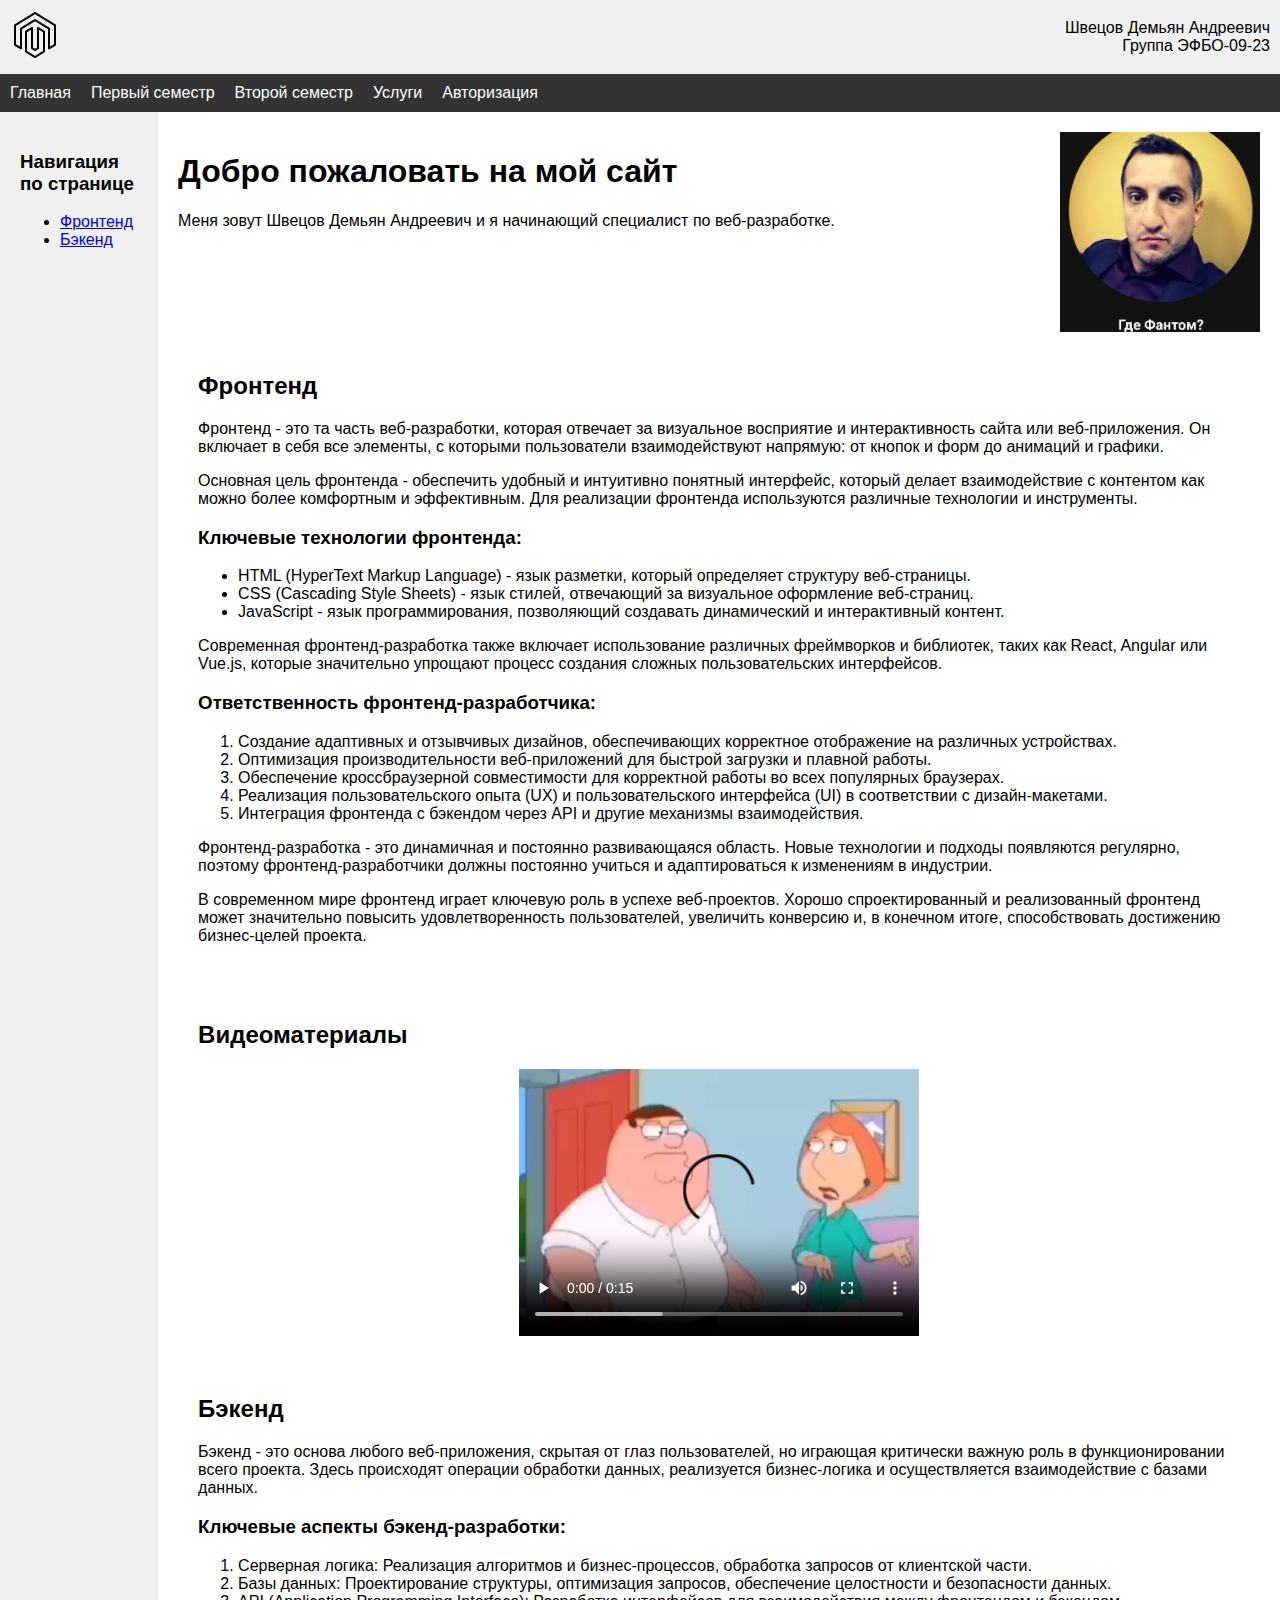
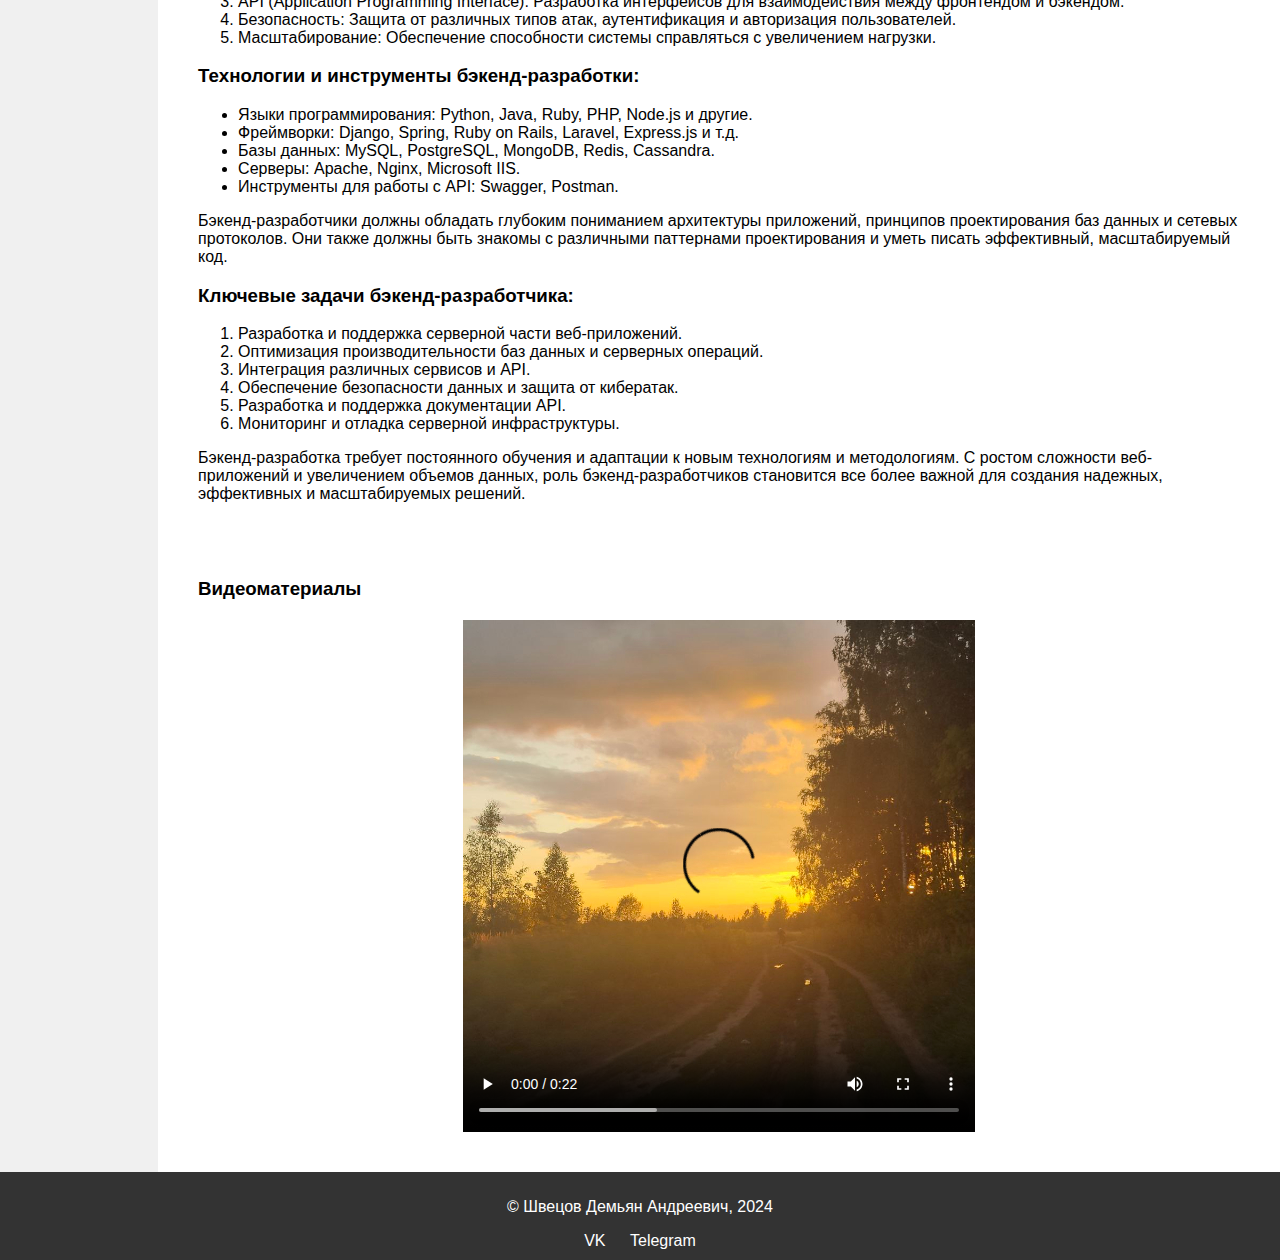
<file: фронт — копия/index.html>
<!DOCTYPE html>
<html lang="ru">
<head>
    <meta charset="UTF-8">
    <meta name="viewport" content="width=device-width, initial-scale=1.0">
    <title>Персональный сайт - Швецов Демьян Андреевич</title>
    <link rel="stylesheet" href="styles.css">
</head>
<body>
    <header>
        <div class="logo">
            <img src="logo.png" alt="Логотип">
        </div>
        <div class="student-info">
            <div class="student-name">Швецов Демьян Андреевич</div>
            <div class="group-name">Группа ЭФБО-09-23</div>
        </div>
    </header>

    <nav>
        <ul>
            <li><a href="#home">Главная</a></li>
            <li><a href="semester1.html">Первый семестр</a></li>
            <li><a href="#semester2">Второй семестр</a></li>
            <li><a href="services.html">Услуги</a></li>
            <li><a href="#auth">Авторизация</a></li>
        </ul>
    </nav>

    <main role="main">
        <aside>
            <h3>Навигация по странице</h3>
            <ul>
                <li><a href="#frontend">Фронтенд</a></li>
                <li><a href="#backend">Бэкенд</a></li>
            </ul>
        </aside>

        <section id="home">
            <div class="intro">
                <div class="intro-text">
                    <h1>Добро пожаловать на мой сайт</h1>
                    <p>Меня зовут Швецов Демьян Андреевич и я начинающий специалист по веб-разработке.</p>
                </div>
                <img src="avatar.png" alt="Аватар" class="avatar">
            </div>

        <section id="frontend">
            <h2>Фронтенд</h2>
            <p>Фронтенд - это та часть веб-разработки, которая отвечает за визуальное восприятие и интерактивность сайта или веб-приложения. Он включает в себя все элементы, с которыми пользователи взаимодействуют напрямую: от кнопок и форм до анимаций и графики.</p>
            <p>Основная цель фронтенда - обеспечить удобный и интуитивно понятный интерфейс, который делает взаимодействие с контентом как можно более комфортным и эффективным. Для реализации фронтенда используются различные технологии и инструменты.</p>
            <h3>Ключевые технологии фронтенда:</h3>
            <ul>
                <li>HTML (HyperText Markup Language) - язык разметки, который определяет структуру веб-страницы.</li>
                <li>CSS (Cascading Style Sheets) - язык стилей, отвечающий за визуальное оформление веб-страниц.</li>
                <li>JavaScript - язык программирования, позволяющий создавать динамический и интерактивный контент.</li>
            </ul>
            <p>Современная фронтенд-разработка также включает использование различных фреймворков и библиотек, таких как React, Angular или Vue.js, которые значительно упрощают процесс создания сложных пользовательских интерфейсов.</p>
            <h3>Ответственность фронтенд-разработчика:</h3>
            <ol>
                <li>Создание адаптивных и отзывчивых дизайнов, обеспечивающих корректное отображение на различных устройствах.</li>
                <li>Оптимизация производительности веб-приложений для быстрой загрузки и плавной работы.</li>
                <li>Обеспечение кроссбраузерной совместимости для корректной работы во всех популярных браузерах.</li>
                <li>Реализация пользовательского опыта (UX) и пользовательского интерфейса (UI) в соответствии с дизайн-макетами.</li>
                <li>Интеграция фронтенда с бэкендом через API и другие механизмы взаимодействия.</li>
            </ol>
            <p>Фронтенд-разработка - это динамичная и постоянно развивающаяся область. Новые технологии и подходы появляются регулярно, поэтому фронтенд-разработчики должны постоянно учиться и адаптироваться к изменениям в индустрии.</p>
            <p>В современном мире фронтенд играет ключевую роль в успехе веб-проектов. Хорошо спроектированный и реализованный фронтенд может значительно повысить удовлетворенность пользователей, увеличить конверсию и, в конечном итоге, способствовать достижению бизнес-целей проекта.</p>
        </section>

		<section id="videos_frontend">
            <h2>Видеоматериалы</h2>
            <div class="video-container">
                <video width="400" height="300" controls>
					<source src="video1.webm" type="video/webm">
                    Ваш браузер не поддерживает видео тег.
                </video>
			</div>
        </section>

        <section id="backend">
            <h2>Бэкенд</h2>
            <p>Бэкенд - это основа любого веб-приложения, скрытая от глаз пользователей, но играющая критически важную роль в функционировании всего проекта. Здесь происходят операции обработки данных, реализуется бизнес-логика и осуществляется взаимодействие с базами данных.</p>
            <h3>Ключевые аспекты бэкенд-разработки:</h3>
            <ol>
                <li>Серверная логика: Реализация алгоритмов и бизнес-процессов, обработка запросов от клиентской части.</li>
                <li>Базы данных: Проектирование структуры, оптимизация запросов, обеспечение целостности и безопасности данных.</li>
                <li>API (Application Programming Interface): Разработка интерфейсов для взаимодействия между фронтендом и бэкендом.</li>
                <li>Безопасность: Защита от различных типов атак, аутентификация и авторизация пользователей.</li>
                <li>Масштабирование: Обеспечение способности системы справляться с увеличением нагрузки.</li>
            </ol>
            <h3>Технологии и инструменты бэкенд-разработки:</h3>
            <ul>
                <li>Языки программирования: Python, Java, Ruby, PHP, Node.js и другие.</li>
                <li>Фреймворки: Django, Spring, Ruby on Rails, Laravel, Express.js и т.д.</li>
                <li>Базы данных: MySQL, PostgreSQL, MongoDB, Redis, Cassandra.</li>
                <li>Серверы: Apache, Nginx, Microsoft IIS.</li>
                <li>Инструменты для работы с API: Swagger, Postman.</li>
            </ul>
            <p>Бэкенд-разработчики должны обладать глубоким пониманием архитектуры приложений, принципов проектирования баз данных и сетевых протоколов. Они также должны быть знакомы с различными паттернами проектирования и уметь писать эффективный, масштабируемый код.</p>
            <h3>Ключевые задачи бэкенд-разработчика:</h3>
            <ol>
                <li>Разработка и поддержка серверной части веб-приложений.</li>
                <li>Оптимизация производительности баз данных и серверных операций.</li>
                <li>Интеграция различных сервисов и API.</li>
                <li>Обеспечение безопасности данных и защита от кибератак.</li>
                <li>Разработка и поддержка документации API.</li>
                <li>Мониторинг и отладка серверной инфраструктуры.</li>
            </ol>
            <p>Бэкенд-разработка требует постоянного обучения и адаптации к новым технологиям и методологиям. С ростом сложности веб-приложений и увеличением объемов данных, роль бэкенд-разработчиков становится все более важной для создания надежных, эффективных и масштабируемых решений.</p>
        </section>

		<section id="videos_backend">
            <h3>Видеоматериалы</h3>
		<div class="video-container">
		<video controls preload="metadata" poster="placeholder.jpg">
			<source src="video2.webm" type="video/webm">
			Ваш браузер не поддерживает видео тег.
		</video>
</div>
        </section>
		
	</section>
    </main>

    <footer>
        <p>© Швецов Демьян Андреевич, 2024</p>
        <div class="social-icons">
            <a href="https://vk.com/twistednone" class="vk-icon" target="_blank">VK</a>
            <a href="https://t.me/twistednone" class="telegram-icon" target="_blank">Telegram</a>
        </div>
    </footer>
</body>
</html>
</file>
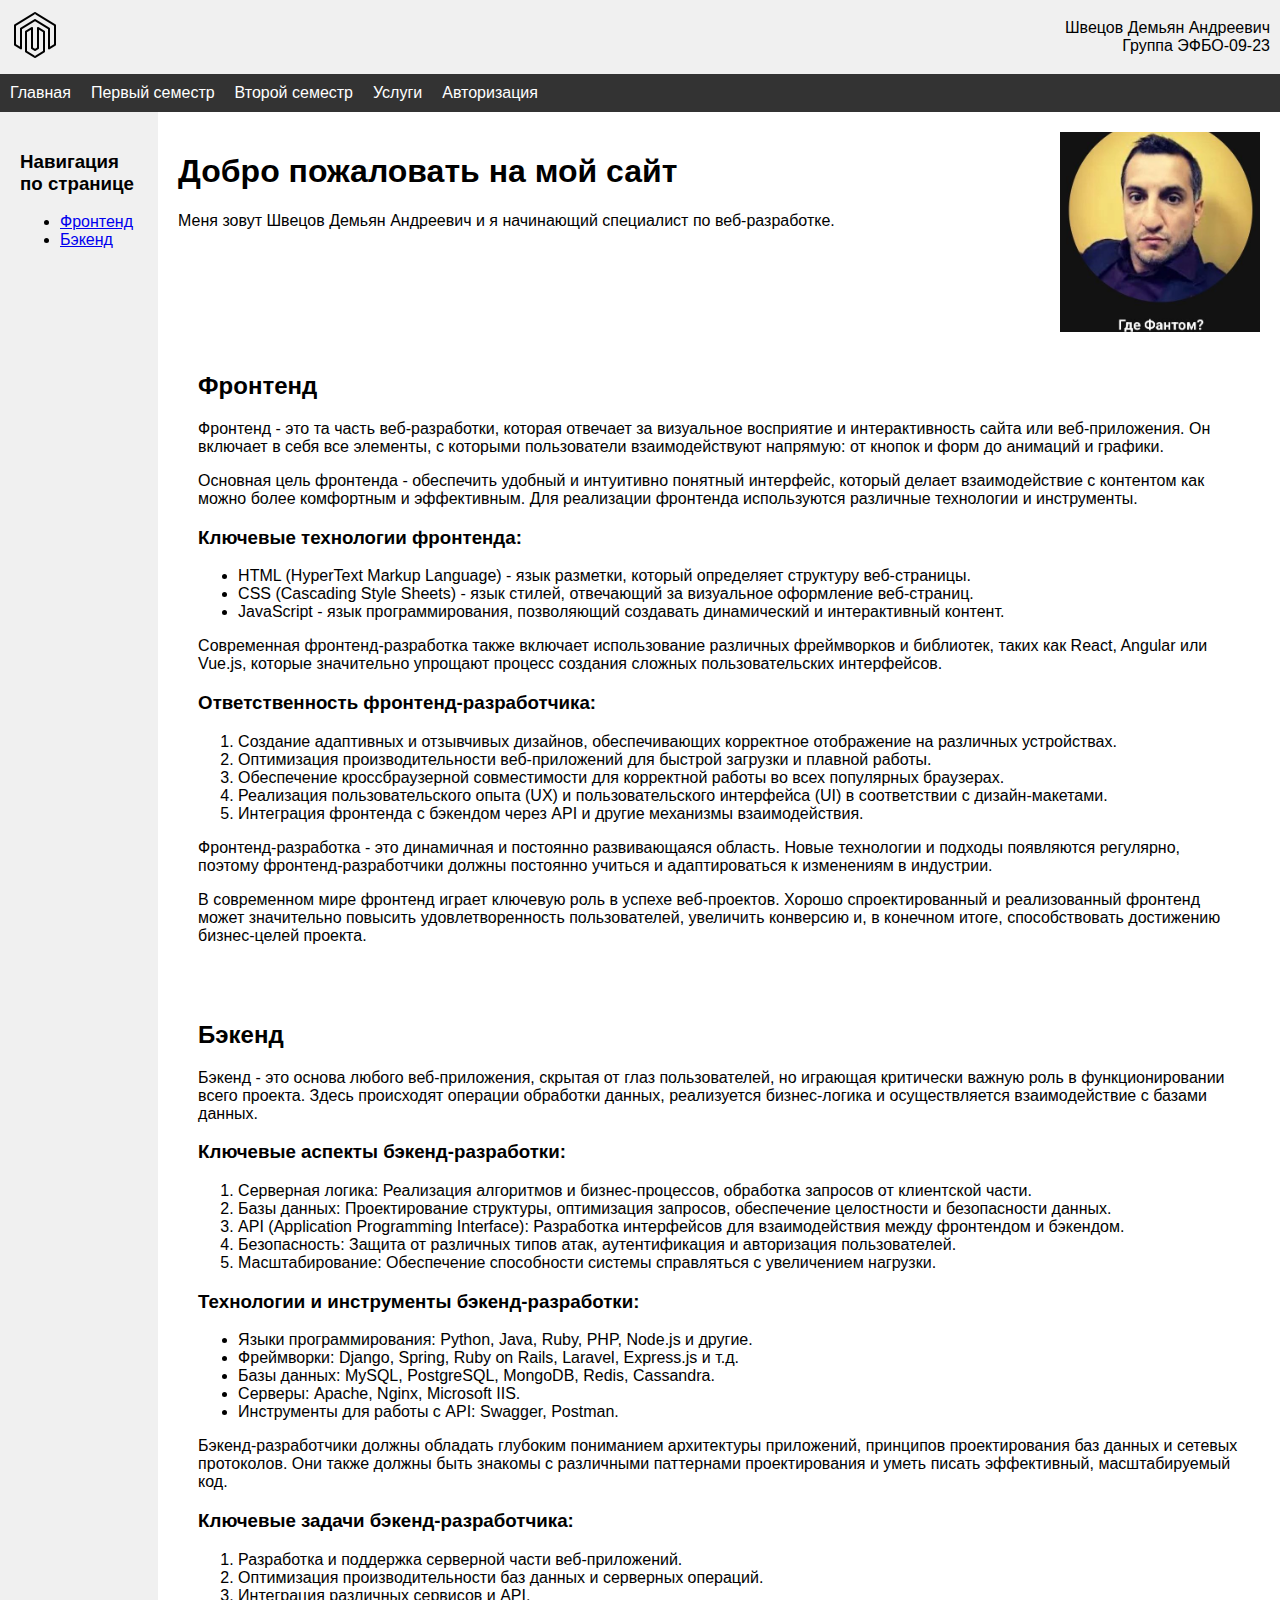
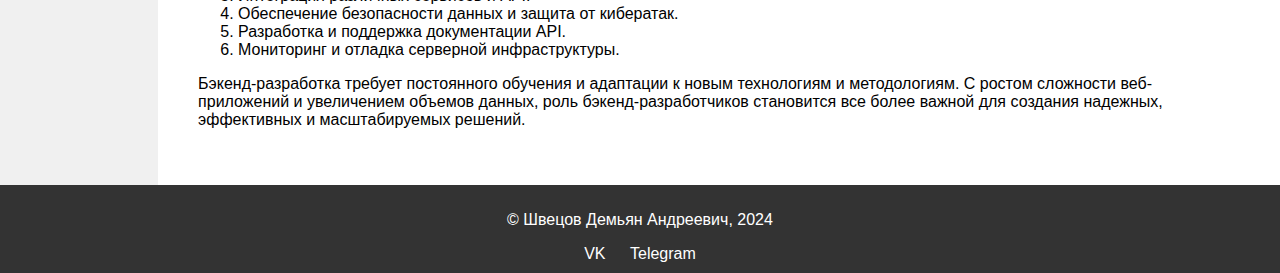
<file: фронт/index.html>
<!DOCTYPE html>
<html lang="ru">
<head>
    <meta charset="UTF-8">
    <meta name="viewport" content="width=device-width, initial-scale=1.0">
    <title>Сайт Швецова Демьяна Андреевича</title>
    <link rel="stylesheet" href="styles.css">
    <link rel="icon" href="favicon.ico" type="image/x-icon">
</head>
<body>
    <header>
        <div class="logo">
            <img src="logo.png" alt="Логотип">
        </div>
        <div class="student-info">
            <div class="student-name">Швецов Демьян Андреевич</div>
            <div class="group-name">Группа ЭФБО-09-23</div>
        </div>
    </header>

    <nav>
        <ul>
            <li><a href="#home">Главная</a></li>
            <li><a href="#semester1">Первый семестр</a></li>
            <li><a href="#semester2">Второй семестр</a></li>
            <li><a href="services.html">Услуги</a></li>
            <li><a href="#auth">Авторизация</a></li>
        </ul>
    </nav>

    <main>
        <aside>
            <h3>Навигация по странице</h3>
            <ul>
                <li><a href="#frontend">Фронтенд</a></li>
                <li><a href="#backend">Бэкенд</a></li>
            </ul>
        </aside>

        <section id="home">
            <div class="intro">
                <div class="intro-text">
                    <h1>Добро пожаловать на мой сайт</h1>
                    <p>Меня зовут Швецов Демьян Андреевич и я начинающий специалист по веб-разработке.</p>
                </div>
                <img src="avatar.png" alt="Аватар" class="avatar">
            </div>
            
            <section id="frontend">
            <h2>Фронтенд</h2>
            <p>Фронтенд - это та часть веб-разработки, которая отвечает за визуальное восприятие и интерактивность сайта или веб-приложения. Он включает в себя все элементы, с которыми пользователи взаимодействуют напрямую: от кнопок и форм до анимаций и графики.</p>
            <p>Основная цель фронтенда - обеспечить удобный и интуитивно понятный интерфейс, который делает взаимодействие с контентом как можно более комфортным и эффективным. Для реализации фронтенда используются различные технологии и инструменты.</p>
            <h3>Ключевые технологии фронтенда:</h3>
            <ul>
                <li>HTML (HyperText Markup Language) - язык разметки, который определяет структуру веб-страницы.</li>
                <li>CSS (Cascading Style Sheets) - язык стилей, отвечающий за визуальное оформление веб-страниц.</li>
                <li>JavaScript - язык программирования, позволяющий создавать динамический и интерактивный контент.</li>
            </ul>
            <p>Современная фронтенд-разработка также включает использование различных фреймворков и библиотек, таких как React, Angular или Vue.js, которые значительно упрощают процесс создания сложных пользовательских интерфейсов.</p>
            <h3>Ответственность фронтенд-разработчика:</h3>
            <ol>
                <li>Создание адаптивных и отзывчивых дизайнов, обеспечивающих корректное отображение на различных устройствах.</li>
                <li>Оптимизация производительности веб-приложений для быстрой загрузки и плавной работы.</li>
                <li>Обеспечение кроссбраузерной совместимости для корректной работы во всех популярных браузерах.</li>
                <li>Реализация пользовательского опыта (UX) и пользовательского интерфейса (UI) в соответствии с дизайн-макетами.</li>
                <li>Интеграция фронтенда с бэкендом через API и другие механизмы взаимодействия.</li>
            </ol>
            <p>Фронтенд-разработка - это динамичная и постоянно развивающаяся область. Новые технологии и подходы появляются регулярно, поэтому фронтенд-разработчики должны постоянно учиться и адаптироваться к изменениям в индустрии.</p>
            <p>В современном мире фронтенд играет ключевую роль в успехе веб-проектов. Хорошо спроектированный и реализованный фронтенд может значительно повысить удовлетворенность пользователей, увеличить конверсию и, в конечном итоге, способствовать достижению бизнес-целей проекта.</p>
        </section>

            <section id="backend">
            <h2>Бэкенд</h2>
            <p>Бэкенд - это основа любого веб-приложения, скрытая от глаз пользователей, но играющая критически важную роль в функционировании всего проекта. Здесь происходят операции обработки данных, реализуется бизнес-логика и осуществляется взаимодействие с базами данных.</p>
            <h3>Ключевые аспекты бэкенд-разработки:</h3>
            <ol>
                <li>Серверная логика: Реализация алгоритмов и бизнес-процессов, обработка запросов от клиентской части.</li>
                <li>Базы данных: Проектирование структуры, оптимизация запросов, обеспечение целостности и безопасности данных.</li>
                <li>API (Application Programming Interface): Разработка интерфейсов для взаимодействия между фронтендом и бэкендом.</li>
                <li>Безопасность: Защита от различных типов атак, аутентификация и авторизация пользователей.</li>
                <li>Масштабирование: Обеспечение способности системы справляться с увеличением нагрузки.</li>
            </ol>
            <h3>Технологии и инструменты бэкенд-разработки:</h3>
            <ul>
                <li>Языки программирования: Python, Java, Ruby, PHP, Node.js и другие.</li>
                <li>Фреймворки: Django, Spring, Ruby on Rails, Laravel, Express.js и т.д.</li>
                <li>Базы данных: MySQL, PostgreSQL, MongoDB, Redis, Cassandra.</li>
                <li>Серверы: Apache, Nginx, Microsoft IIS.</li>
                <li>Инструменты для работы с API: Swagger, Postman.</li>
            </ul>
            <p>Бэкенд-разработчики должны обладать глубоким пониманием архитектуры приложений, принципов проектирования баз данных и сетевых протоколов. Они также должны быть знакомы с различными паттернами проектирования и уметь писать эффективный, масштабируемый код.</p>
            <h3>Ключевые задачи бэкенд-разработчика:</h3>
            <ol>
                <li>Разработка и поддержка серверной части веб-приложений.</li>
                <li>Оптимизация производительности баз данных и серверных операций.</li>
                <li>Интеграция различных сервисов и API.</li>
                <li>Обеспечение безопасности данных и защита от кибератак.</li>
                <li>Разработка и поддержка документации API.</li>
                <li>Мониторинг и отладка серверной инфраструктуры.</li>
            </ol>
            <p>Бэкенд-разработка требует постоянного обучения и адаптации к новым технологиям и методологиям. С ростом сложности веб-приложений и увеличением объемов данных, роль бэкенд-разработчиков становится все более важной для создания надежных, эффективных и масштабируемых решений.</p>
        </section>
        </section>
    </main>

    <footer>
        <p>&copy; Швецов Демьян Андреевич, 2024</p>
        <div class="social-icons">
            <a href="https://vk.com/twistednone" target="_blank" class="whatsapp-icon">VK</a>
            <a href="https://t.me/twistednone" target="_blank" class="vk-icon">Telegram</a>
        </div>
    </footer>
</body>
</html>
</file>
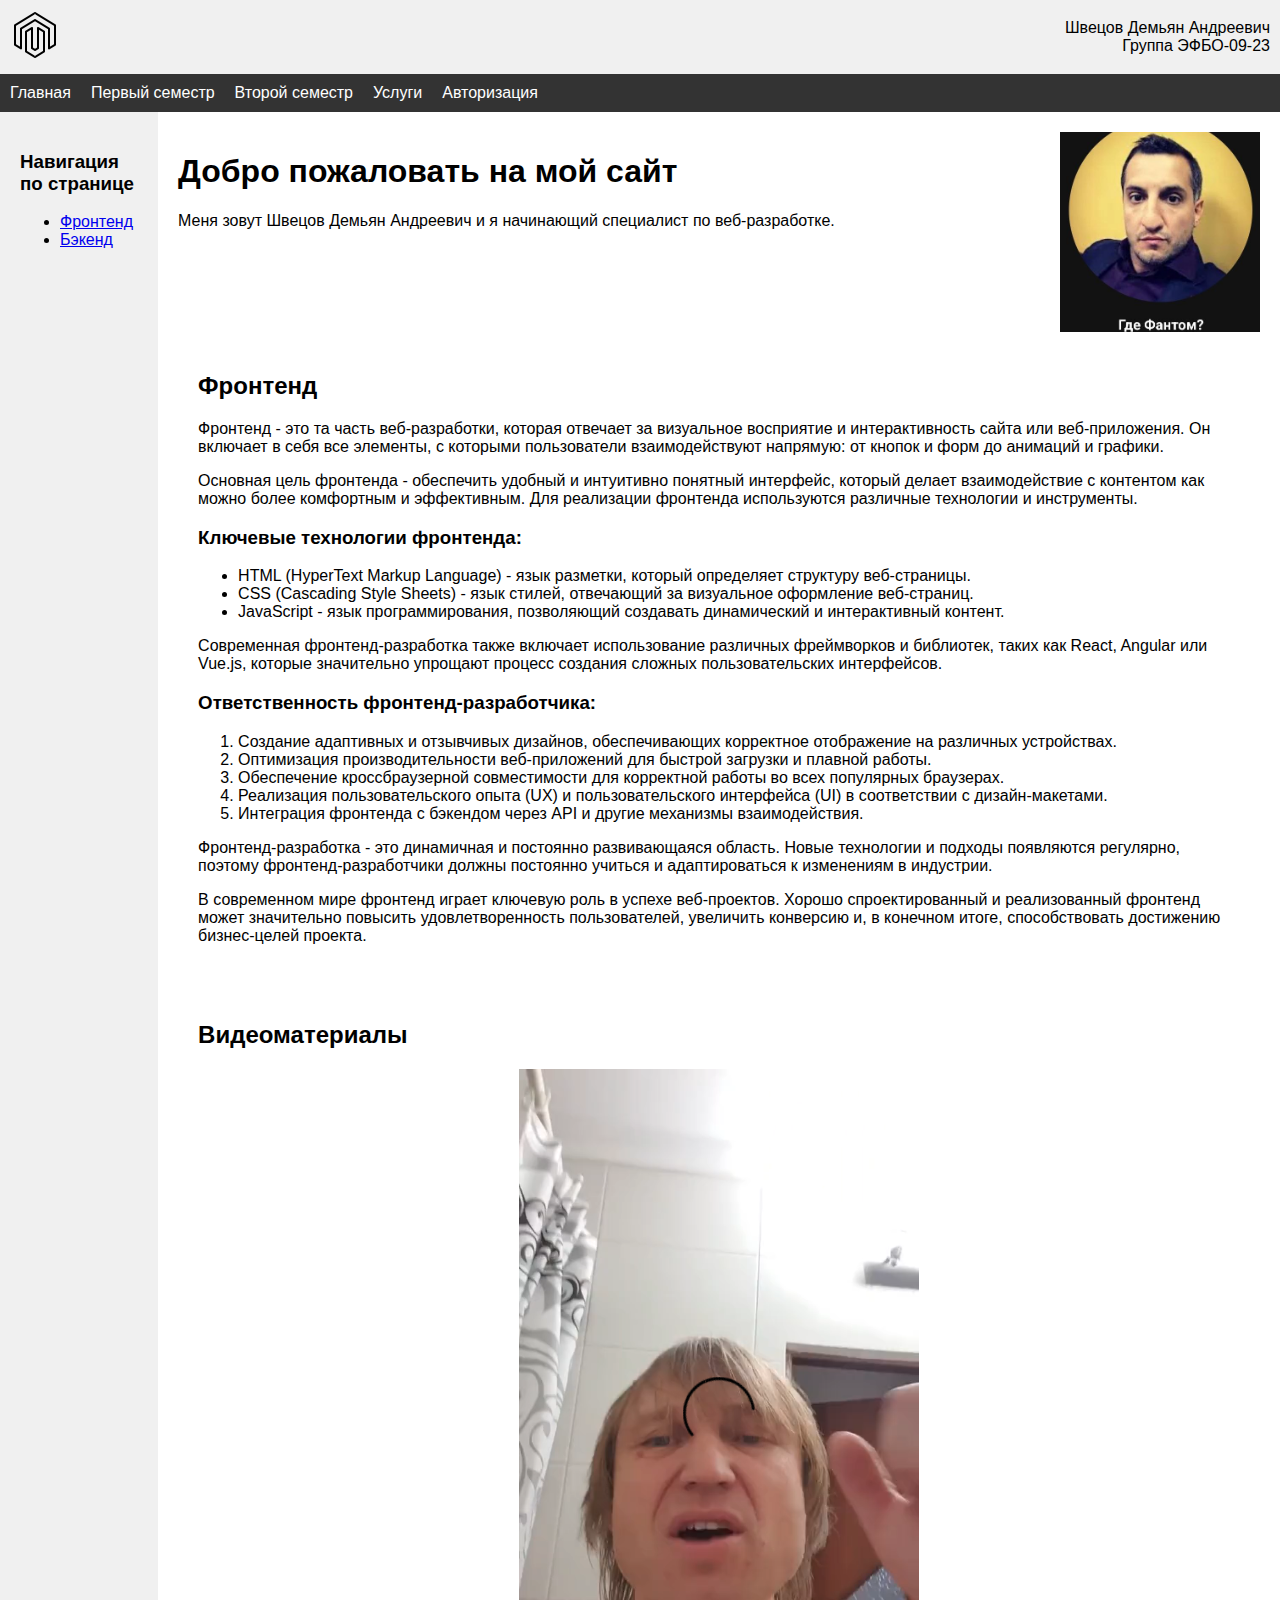
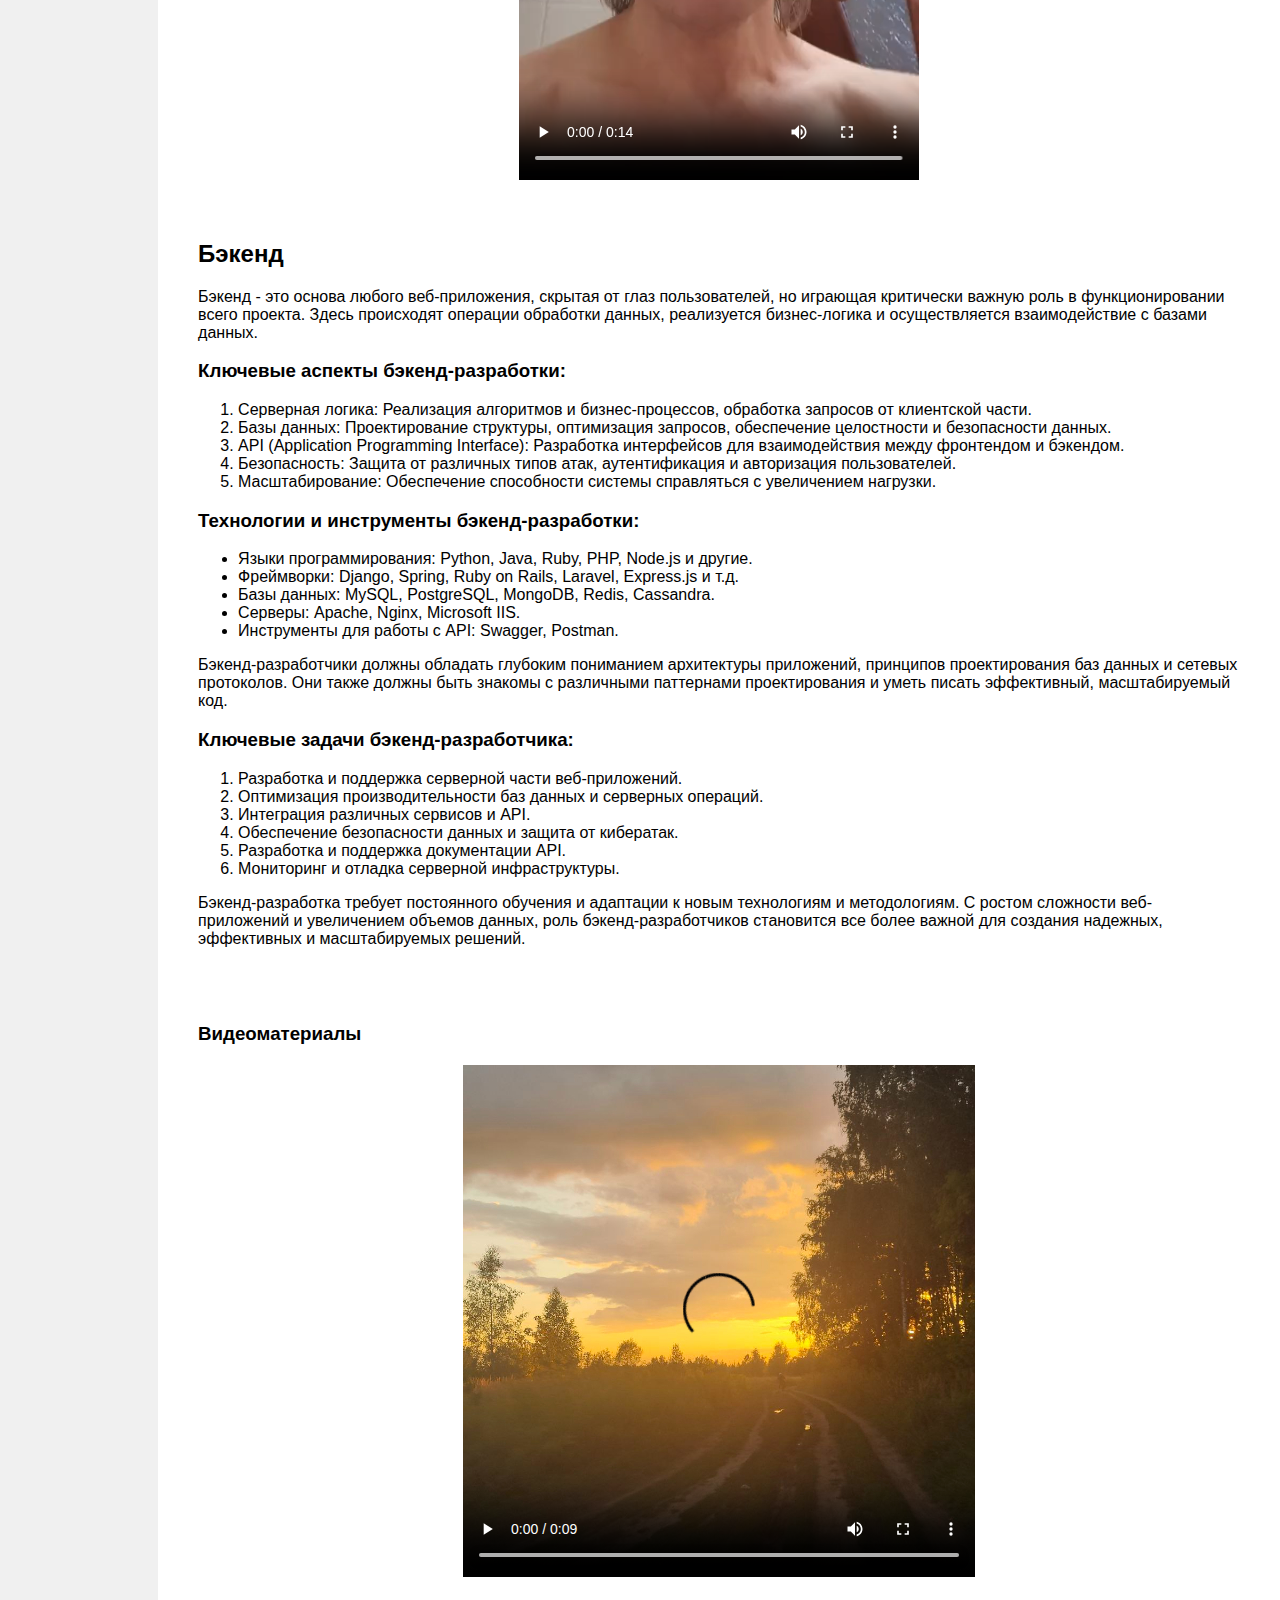
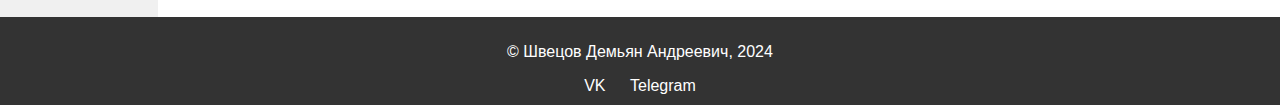
<file: фронт/Новая папка/index.html>
<!DOCTYPE html>
<html lang="ru">
<head>
    <meta charset="UTF-8">
    <meta name="viewport" content="width=device-width, initial-scale=1.0">
    <title>Персональный сайт - Швецов Демьян Андреевич</title>
    <link rel="stylesheet" href="styles.css">
</head>
<body>
    <header>
        <div class="logo">
            <img src="logo.png" alt="Логотип">
        </div>
        <div class="student-info">
            <div class="student-name">Швецов Демьян Андреевич</div>
            <div class="group-name">Группа ЭФБО-09-23</div>
        </div>
    </header>

    <nav>
        <ul>
            <li><a href="#home">Главная</a></li>
            <li><a href="semester1.html">Первый семестр</a></li>
            <li><a href="#semester2">Второй семестр</a></li>
            <li><a href="services.html">Услуги</a></li>
            <li><a href="#auth">Авторизация</a></li>
        </ul>
    </nav>

    <main role="main">
        <aside>
            <h3>Навигация по странице</h3>
            <ul>
                <li><a href="#frontend">Фронтенд</a></li>
                <li><a href="#backend">Бэкенд</a></li>
            </ul>
        </aside>

        <section id="home">
            <div class="intro">
                <div class="intro-text">
                    <h1>Добро пожаловать на мой сайт</h1>
                    <p>Меня зовут Швецов Демьян Андреевич и я начинающий специалист по веб-разработке.</p>
                </div>
                <img src="avatar.png" alt="Аватар" class="avatar">
            </div>

        <section id="frontend">
            <h2>Фронтенд</h2>
            <p>Фронтенд - это та часть веб-разработки, которая отвечает за визуальное восприятие и интерактивность сайта или веб-приложения. Он включает в себя все элементы, с которыми пользователи взаимодействуют напрямую: от кнопок и форм до анимаций и графики.</p>
            <p>Основная цель фронтенда - обеспечить удобный и интуитивно понятный интерфейс, который делает взаимодействие с контентом как можно более комфортным и эффективным. Для реализации фронтенда используются различные технологии и инструменты.</p>
            <h3>Ключевые технологии фронтенда:</h3>
            <ul>
                <li>HTML (HyperText Markup Language) - язык разметки, который определяет структуру веб-страницы.</li>
                <li>CSS (Cascading Style Sheets) - язык стилей, отвечающий за визуальное оформление веб-страниц.</li>
                <li>JavaScript - язык программирования, позволяющий создавать динамический и интерактивный контент.</li>
            </ul>
            <p>Современная фронтенд-разработка также включает использование различных фреймворков и библиотек, таких как React, Angular или Vue.js, которые значительно упрощают процесс создания сложных пользовательских интерфейсов.</p>
            <h3>Ответственность фронтенд-разработчика:</h3>
            <ol>
                <li>Создание адаптивных и отзывчивых дизайнов, обеспечивающих корректное отображение на различных устройствах.</li>
                <li>Оптимизация производительности веб-приложений для быстрой загрузки и плавной работы.</li>
                <li>Обеспечение кроссбраузерной совместимости для корректной работы во всех популярных браузерах.</li>
                <li>Реализация пользовательского опыта (UX) и пользовательского интерфейса (UI) в соответствии с дизайн-макетами.</li>
                <li>Интеграция фронтенда с бэкендом через API и другие механизмы взаимодействия.</li>
            </ol>
            <p>Фронтенд-разработка - это динамичная и постоянно развивающаяся область. Новые технологии и подходы появляются регулярно, поэтому фронтенд-разработчики должны постоянно учиться и адаптироваться к изменениям в индустрии.</p>
            <p>В современном мире фронтенд играет ключевую роль в успехе веб-проектов. Хорошо спроектированный и реализованный фронтенд может значительно повысить удовлетворенность пользователей, увеличить конверсию и, в конечном итоге, способствовать достижению бизнес-целей проекта.</p>
        </section>

		<section id="videos_frontend">
            <h2>Видеоматериалы</h2>
            <div class="video-container">
                <video width="400" height="300" controls>
                    <source src="video1.mp4" type="video/mp4">
                    Ваш браузер не поддерживает видео тег.
                </video>
			</div>
        </section>

        <section id="backend">
            <h2>Бэкенд</h2>
            <p>Бэкенд - это основа любого веб-приложения, скрытая от глаз пользователей, но играющая критически важную роль в функционировании всего проекта. Здесь происходят операции обработки данных, реализуется бизнес-логика и осуществляется взаимодействие с базами данных.</p>
            <h3>Ключевые аспекты бэкенд-разработки:</h3>
            <ol>
                <li>Серверная логика: Реализация алгоритмов и бизнес-процессов, обработка запросов от клиентской части.</li>
                <li>Базы данных: Проектирование структуры, оптимизация запросов, обеспечение целостности и безопасности данных.</li>
                <li>API (Application Programming Interface): Разработка интерфейсов для взаимодействия между фронтендом и бэкендом.</li>
                <li>Безопасность: Защита от различных типов атак, аутентификация и авторизация пользователей.</li>
                <li>Масштабирование: Обеспечение способности системы справляться с увеличением нагрузки.</li>
            </ol>
            <h3>Технологии и инструменты бэкенд-разработки:</h3>
            <ul>
                <li>Языки программирования: Python, Java, Ruby, PHP, Node.js и другие.</li>
                <li>Фреймворки: Django, Spring, Ruby on Rails, Laravel, Express.js и т.д.</li>
                <li>Базы данных: MySQL, PostgreSQL, MongoDB, Redis, Cassandra.</li>
                <li>Серверы: Apache, Nginx, Microsoft IIS.</li>
                <li>Инструменты для работы с API: Swagger, Postman.</li>
            </ul>
            <p>Бэкенд-разработчики должны обладать глубоким пониманием архитектуры приложений, принципов проектирования баз данных и сетевых протоколов. Они также должны быть знакомы с различными паттернами проектирования и уметь писать эффективный, масштабируемый код.</p>
            <h3>Ключевые задачи бэкенд-разработчика:</h3>
            <ol>
                <li>Разработка и поддержка серверной части веб-приложений.</li>
                <li>Оптимизация производительности баз данных и серверных операций.</li>
                <li>Интеграция различных сервисов и API.</li>
                <li>Обеспечение безопасности данных и защита от кибератак.</li>
                <li>Разработка и поддержка документации API.</li>
                <li>Мониторинг и отладка серверной инфраструктуры.</li>
            </ol>
            <p>Бэкенд-разработка требует постоянного обучения и адаптации к новым технологиям и методологиям. С ростом сложности веб-приложений и увеличением объемов данных, роль бэкенд-разработчиков становится все более важной для создания надежных, эффективных и масштабируемых решений.</p>
        </section>

		<section id="videos_backend">
            <h3>Видеоматериалы</h3>
		<div class="video-container">
		<video controls preload="metadata" poster="placeholder.jpg">
			<source src="video2.mp4" type="video/mp4">
			<source src="video2.webm" type="video/webm">
			<source src="video2.ogg" type="video/ogg">
			Ваш браузер не поддерживает видео тег.
		</video>
</div>
        </section>
		
	</section>
    </main>

    <footer>
        <p>© Швецов Демьян Андреевич, 2024</p>
        <div class="social-icons">
            <a href="https://vk.com/twistednone" class="vk-icon" target="_blank">VK</a>
            <a href="https://t.me/twistednone" class="telegram-icon" target="_blank">Telegram</a>
        </div>
    </footer>
</body>
</html>
</file>
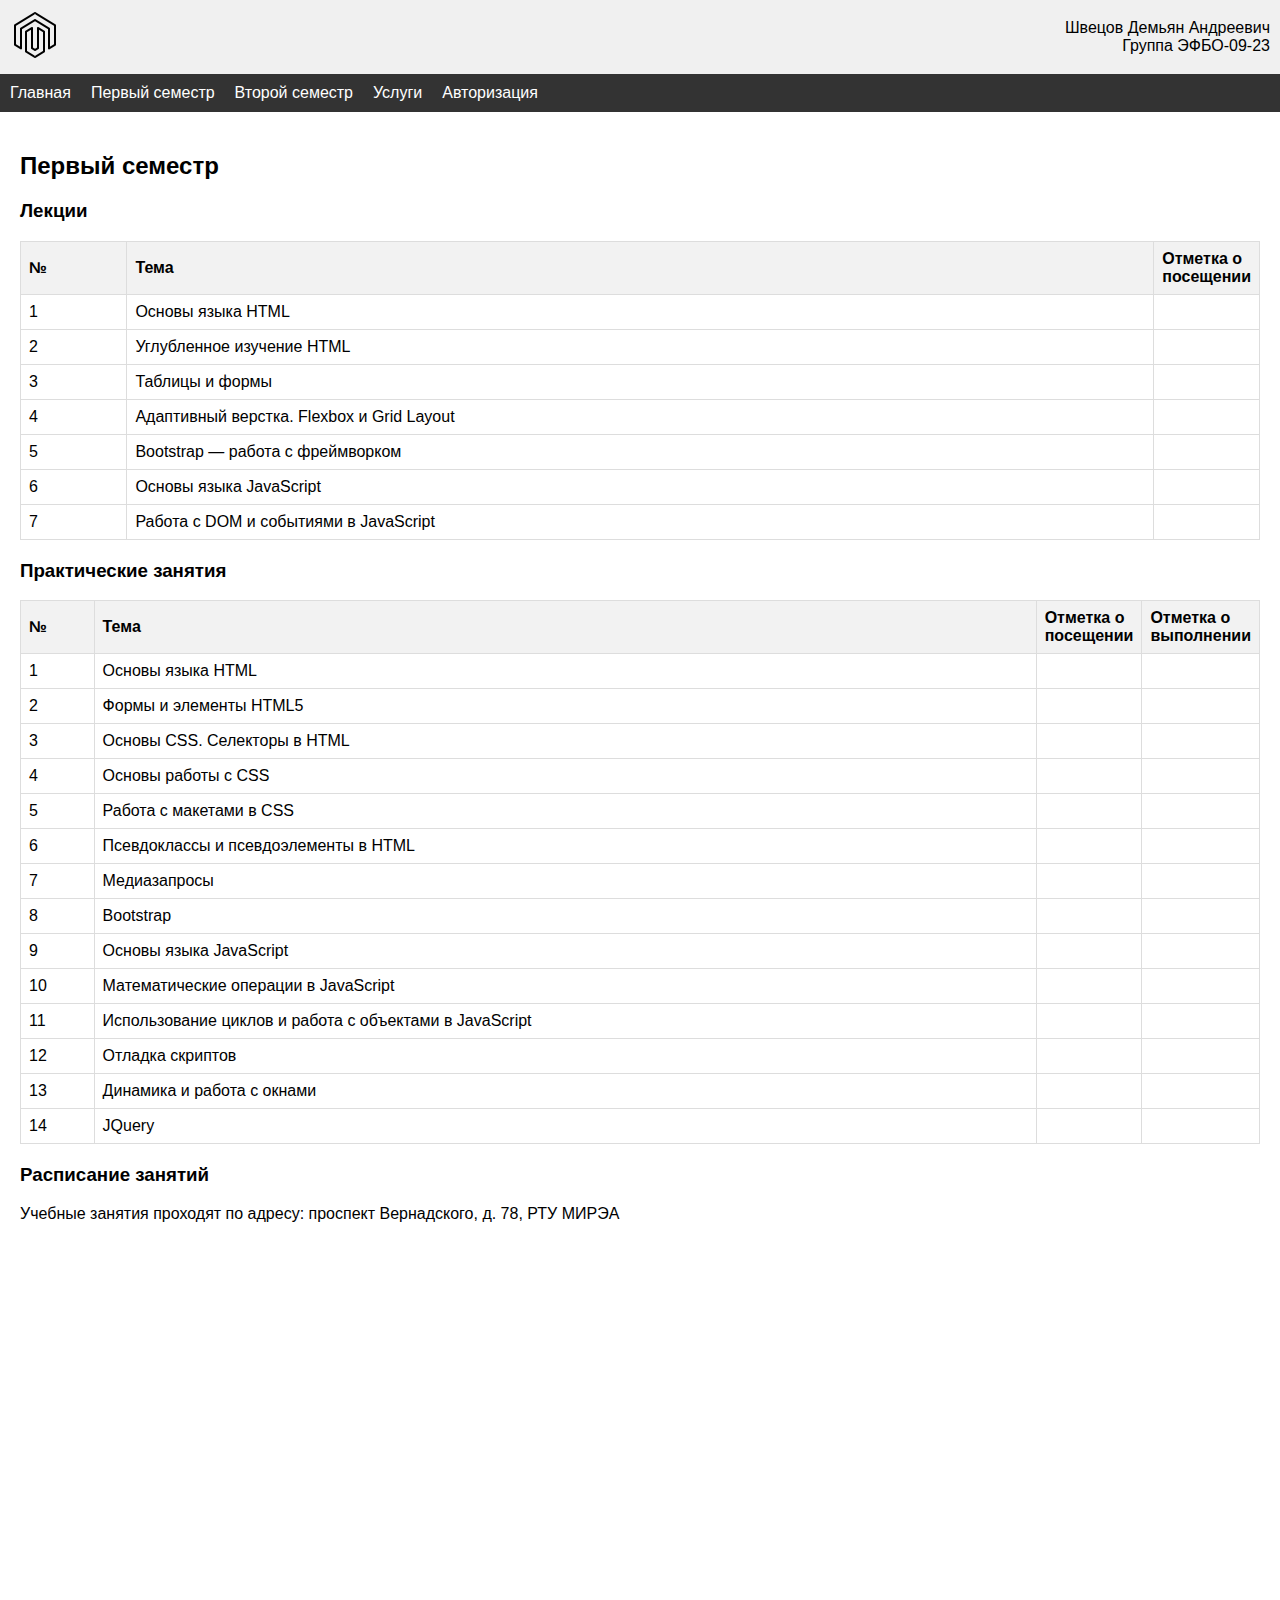
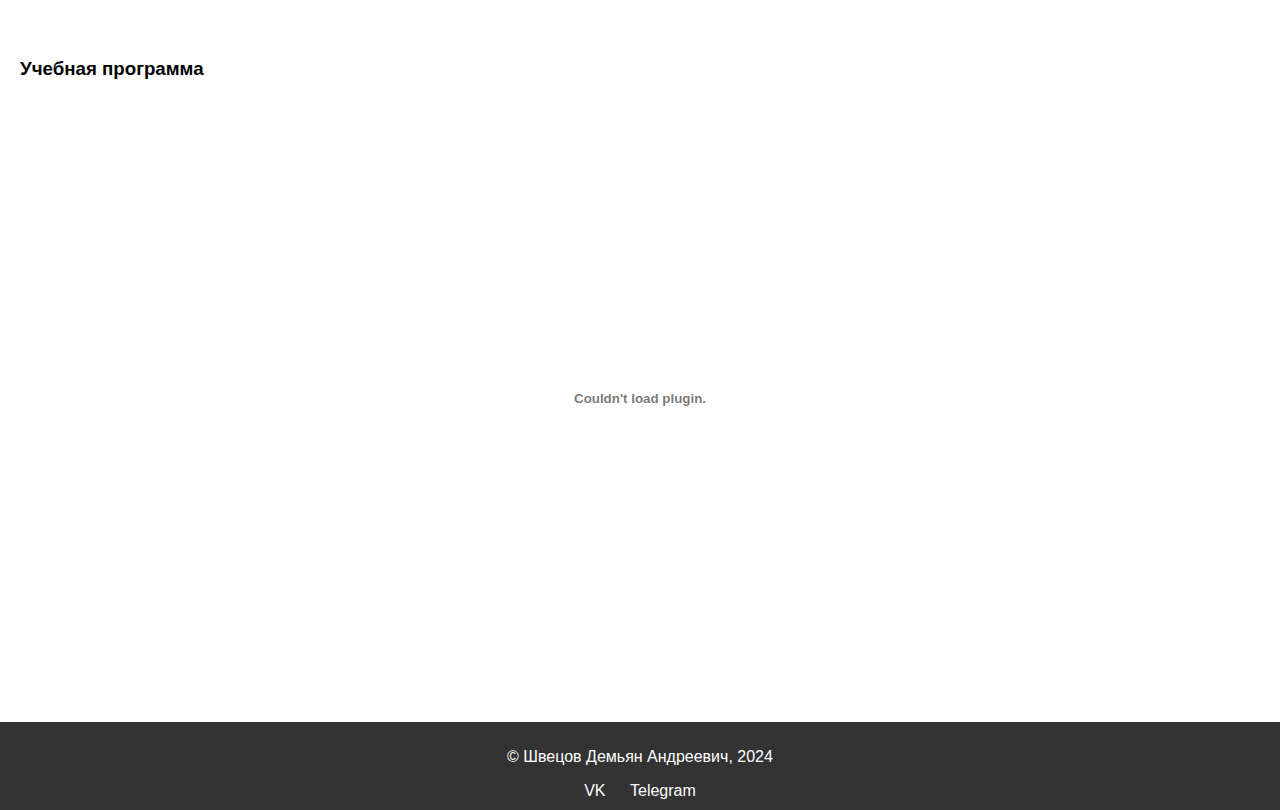
<file: фронт — копия/semester1.html>
<!DOCTYPE html>
<html lang="ru">
<head>
    <meta charset="UTF-8">
    <meta name="viewport" content="width=device-width, initial-scale=1.0">
    <title>Первый семестр - Швецов Демьян Андреевич</title>
    <link rel="stylesheet" href="styles.css">
</head>
<body>
    <header>
        <div class="logo">
            <img src="logo.png" alt="Логотип">
        </div>
        <div class="student-info">
            <div class="student-name">Швецов Демьян Андреевич</div>
            <div class="group-name">Группа ЭФБО-09-23</div>
        </div>
    </header>

    <nav>
        <ul>
            <li><a href="index.html">Главная</a></li>
            <li><a href="semester1.html">Первый семестр</a></li>
            <li><a href="#semester2">Второй семестр</a></li>
            <li><a href="services.html">Услуги</a></li>
            <li><a href="#auth">Авторизация</a></li>
        </ul>
    </nav>

    <main role="main">
        <section id="semester1">
            <h2>Первый семестр</h2>
            <h3>Лекции</h3>
            <table id="lectures">
                <thead>
                    <tr>
                        <th>№</th>
                        <th>Тема</th>
                        <th>Отметка о посещении</th>
                    </tr>
                </thead>
                <tbody>
                    <tr>
                        <td>1</td>
                        <td>Основы языка HTML</td>
                        <td class="attendance"></td>
                    </tr>
                    <tr>
                        <td>2</td>
                        <td>Углубленное изучение HTML</td>
                        <td class="attendance"></td>
                    </tr>
                    <tr>
                        <td>3</td>
                        <td>Таблицы и формы</td>
                        <td class="attendance"></td>
                    </tr>
                    <tr>
                        <td>4</td>
                        <td>Адаптивный верстка. Flexbox и Grid Layout</td>
                        <td class="attendance"></td>
                    </tr>
                    <tr>
                        <td>5</td>
                        <td>Bootstrap — работа с фреймворком</td>
                        <td class="attendance"></td>
                    </tr>
                    <tr>
                        <td>6</td>
                        <td>Основы языка JavaScript</td>
                        <td class="attendance"></td>
                    </tr>
                    <tr>
                        <td>7</td>
                        <td>Работа с DOM и событиями в JavaScript</td>
                        <td class="attendance"></td>
                    </tr>
                </tbody>
            </table>

            <h3>Практические занятия</h3>
            <table id="practicals">
                <thead>
                    <tr>
                        <th>№</th>
                        <th>Тема</th>
                        <th>Отметка о посещении</th>
                        <th>Отметка о выполнении</th>
                    </tr>
                </thead>
                <tbody>
                    <tr>
                        <td>1</td>
                        <td>Основы языка HTML</td>
                        <td class="attendance"></td>
                        <td class="completion"></td>
                    </tr>
                    <tr>
                        <td>2</td>
                        <td>Формы и элементы HTML5</td>
                        <td class="attendance"></td>
                        <td class="completion"></td>
                    </tr>
                    <tr>
                        <td>3</td>
                        <td>Основы CSS. Селекторы в HTML</td>
                        <td class="attendance"></td>
                        <td class="completion"></td>
                    </tr>
                    <tr>
                        <td>4</td>
                        <td>Основы работы с CSS</td>
                        <td class="attendance"></td>
                        <td class="completion"></td>
                    </tr>
                    <tr>
                        <td>5</td>
                        <td>Работа с макетами в CSS</td>
                        <td class="attendance"></td>
                        <td class="completion"></td>
                    </tr>
                    <tr>
                        <td>6</td>
                        <td>Псевдоклассы и псевдоэлементы в HTML</td>
                        <td class="attendance"></td>
                        <td class="completion"></td>
                    </tr>
                    <tr>
                        <td>7</td>
                        <td>Медиазапросы</td>
                        <td class="attendance"></td>
                        <td class="completion"></td>
                    </tr>
                    <tr>
                        <td>8</td>
                        <td>Bootstrap</td>
                        <td class="attendance"></td>
                        <td class="completion"></td>
                    </tr>
                    <tr>
                        <td>9</td>
                        <td>Основы языка JavaScript</td>
                        <td class="attendance"></td>
                        <td class="completion"></td>
                    </tr>
                    <tr>
                        <td>10</td>
                        <td>Математические операции в JavaScript</td>
                        <td class="attendance"></td>
                        <td class="completion"></td>
                    </tr>
                    <tr>
                        <td>11</td>
                        <td>Использование циклов и работа с объектами в JavaScript</td>
                        <td class="attendance"></td>
                        <td class="completion"></td>
                    </tr>
                    <tr>
                        <td>12</td>
                        <td>Отладка скриптов</td>
                        <td class="attendance"></td>
                        <td class="completion"></td>
                    </tr>
                    <tr>
                        <td>13</td>
                        <td>Динамика и работа с окнами</td>
                        <td class="attendance"></td>
                        <td class="completion"></td>
                    </tr>
                    <tr>
                        <td>14</td>
                        <td>JQuery</td>
                        <td class="attendance"></td>
                        <td class="completion"></td>
                    </tr>
                </tbody>
            </table>

            <h3>Расписание занятий</h3>
			<p>Учебные занятия проходят по адресу: проспект Вернадского, д. 78, РТУ МИРЭА</p>
			<div id="map" style="width: 100%; height: 400px;"></div>

            <h3>Учебная программа</h3>
            <embed src="program.pdf" type="application/pdf" width="100%" height="600px" />
        </section>
    </main>

    <footer>
        <p>© Швецов Демьян Андреевич, 2024</p>
        <div class="social-icons">
            <a href="https://vk.com/twistednone" class="vk-icon" target="_blank">VK</a>
            <a href="https://t.me/twistednone" class="telegram-icon" target="_blank">Telegram</a>
        </div>
    </footer>

    <script src="https://api-maps.yandex.ru/2.1/?apikey=ВАШ_API_КЛЮЧ&lang=ru_RU" type="text/javascript"></script>
    <script src="script.js"></script>
</body>
</html>
</file>
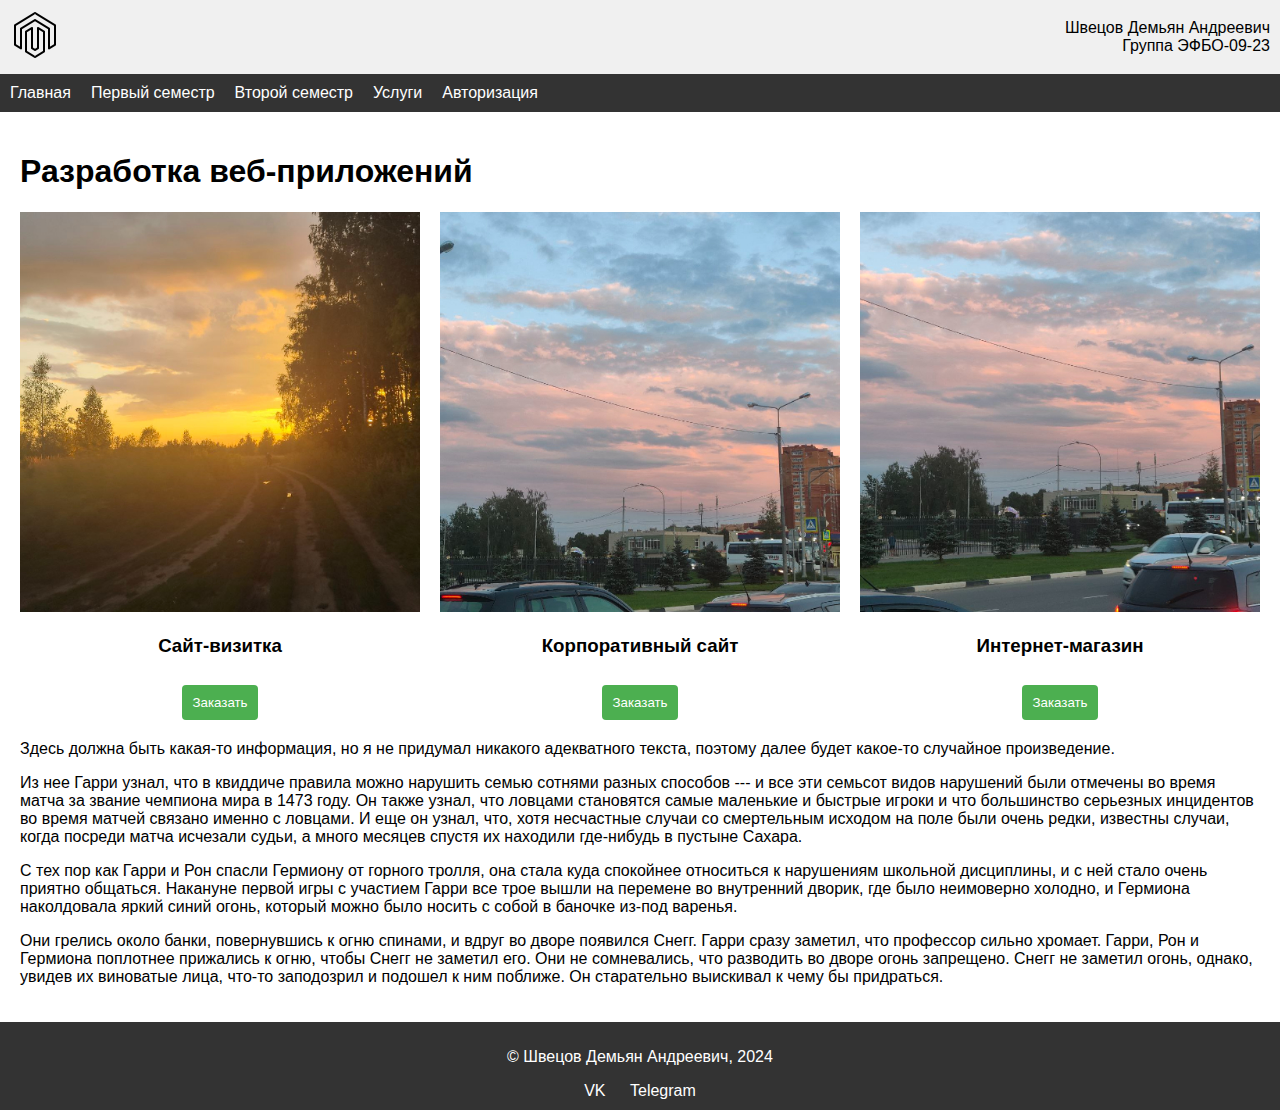
<file: фронт — копия/services.html>
<!DOCTYPE html>
<html lang="ru">
<head>
    <meta charset="UTF-8">
    <meta name="viewport" content="width=device-width, initial-scale=1.0">
    <title>Услуги - Швецов Демьян Андреевич</title>
    <link rel="stylesheet" href="styles.css">
</head>
<body>
    <header>
        <div class="logo">
            <img src="logo.png" alt="Логотип">
        </div>
        <div class="student-info">
            <div class="student-name">Швецов Демьян Андреевич</div>
            <div class="group-name">Группа ЭФБО-09-23</div>
        </div>
    </header>

    <nav>
        <ul>
            <li><a href="index.html">Главная</a></li>
            <li><a href="#semester1">Первый семестр</a></li>
            <li><a href="#semester2">Второй семестр</a></li>
            <li><a href="#services">Услуги</a></li>
            <li><a href="#auth">Авторизация</a></li>
        </ul>
    </nav>

    <main role="main">

        <section id="services">
            <h1>Разработка веб-приложений</h1>

            <div class="service-grid">
                <div class="service-item">
                    <img src="placeholder.jpg" alt="Сайт-визитка">
                    <h3>Сайт-визитка</h3>
                    <button onclick="openModal('site-card')">Заказать</button>
                </div>
                <div class="service-item">
                    <img src="placeholder1.jpg" alt="Корпоративный сайт">
                    <h3>Корпоративный сайт</h3>
                    <button onclick="openModal('corporate-site')">Заказать</button>
                </div>
                <div class="service-item">
                    <img src="placeholder2.jpg" alt="Интернет-магазин">
                    <h3>Интернет-магазин</h3>
                    <button onclick="openModal('online-store')">Заказать</button>
                </div>
            </div>

            <p>Здесь должна быть какая-то информация, но я не придумал никакого адекватного текста, поэтому далее будет какое-то случайное произведение.</p>

            <p>Из нее Гарри узнал, что в квиддиче правила можно нарушить семью сотнями разных способов --- и все эти семьсот видов нарушений были отмечены во время матча за звание чемпиона мира в 1473 году. Он также узнал, что ловцами становятся самые маленькие и быстрые игроки и что большинство серьезных инцидентов во время матчей связано именно с ловцами. И еще он узнал, что, хотя несчастные случаи со смертельным исходом на поле были очень редки, известны случаи, когда посреди матча исчезали судьи, а много месяцев спустя их находили где-нибудь в пустыне Сахара.</p>

            <p>С тех пор как Гарри и Рон спасли Гермиону от горного тролля, она стала куда спокойнее относиться к нарушениям школьной дисциплины, и с ней стало очень приятно общаться. Накануне первой игры с участием Гарри все трое вышли на перемене во внутренний дворик, где было неимоверно холодно, и Гермиона наколдовала яркий синий огонь, который можно было носить с собой в баночке из-под варенья.</p>

            <p>Они грелись около банки, повернувшись к огню спинами, и вдруг во дворе появился Снегг. Гарри сразу заметил, что профессор сильно хромает. Гарри, Рон и Гермиона поплотнее прижались к огню, чтобы Снегг не заметил его. Они не сомневались, что разводить во дворе огонь запрещено. Снегг не заметил огонь, однако, увидев их виноватые лица, что-то заподозрил и подошел к ним поближе. Он старательно выискивал к чему бы придраться.</p>
        </section>
    </main>

    <footer>
        <p>&copy; Швецов Демьян Андреевич, 2024</p>
        <div class="social-icons">
            <a href="https://vk.com/twistednone" target="_blank" class="whatsapp-icon">VK</a>
            <a href="https://t.me/twistednone" target="_blank" class="vk-icon">Telegram</a>
        </div>
    </footer>

    <!-- Модальное окно -->
    <div id="modal" class="modal">
        <div class="modal-content">
            <span class="close" onclick="closeModal()">&times;</span>
            <h2 id="modalTitle">Заказать разработку</h2>
            <form id="orderForm">
                <input type="hidden" id="serviceType" name="serviceType">
    
                <label for="name">Ваше имя:</label>
                <input type="text" id="name" name="name" placeholder="Введите ваше имя" required>
    
                <label for="email">Ваш e-mail:</label>
                <input type="email" id="email" name="email" placeholder="Введите ваш e-mail" required>
    
                <label for="phone">Телефон:</label>
                <input type="tel" id="phone" name="phone" placeholder="Введите ваш телефон" required>
    
                <label for="country">Страна:</label>
                <select id="country" name="country" required>
                    <option value="">Выберите страну</option>
                    <option value="Россия">Россия</option>
                    <option value="Беларусь">Беларусь</option>
                    <option value="Казахстан">Казахстан</option>
                </select>
    
                <label for="date">Дата начала:</label>
                <input type="date" id="date" name="date" required>
    
                <label for="comment">Комментарий:</label>
                <textarea id="comment" name="comment" placeholder="Ваши пожелания" rows="4"></textarea>
    
                <button type="submit" class="submit-button">Отправить заявку</button>
            </form>
        </div>
    </div>
    

    <script src="script.js"></script>
</body>
</html>
</file>
<file: фронт — копия/styles.css>
/* Базовые стили для страницы */
body {
    font-family: Arial, sans-serif;
    margin: 0;
    padding: 0;
    display: flex;
    flex-direction: column;
    min-height: 100vh;
}

/* Стили для шапки сайта */
header {
    background-color: #f0f0f0;
    padding: 10px;
    display: flex;
    justify-content: space-between;
    align-items: center;
}

/* Стили для логотипа в шапке */
.logo img {
    max-height: 50px;
}

/* Стили для информации о студенте в шапке */
.student-info {
    display: flex;
    flex-direction: column;
    align-items: flex-end;
}

/* Стили для навигационного меню */
nav {
    background-color: #333;
    color: white;
}

nav ul {
    list-style-type: none;
    padding: 0;
    margin: 0;
    display: flex;
}

nav ul li {
    padding: 10px;
}

nav ul li a {
    color: white;
    text-decoration: none;
}

/* Стили для основной области контента */
main {
    display: flex;
    flex-grow: 1;
}

/* Стили для боковой панели */
aside {
    width: 250px;
    background-color: #f0f0f0;
    padding: 20px;
}

/* Стили для основного контента */
section {
    padding: 20px;
    flex-grow: 1;
}

/* Стили для секции "Добро пожаловать" */
.intro {
    display: flex;
    align-items: flex-start;
    justify-content: space-between;
}

.intro-text {
    flex: 1;
    padding-right: 20px;
}

.avatar {
    width: 200px;
    height: 200px;
    object-fit: cover;
}

/* Стили для футера */
footer {
    background-color: #333;
    color: white;
    text-align: center;
    padding: 10px;
}

/* Стили для социальных иконок в футере */
.social-icons {
    margin-top: 10px;
}

.social-icons a {
    color: white;
    text-decoration: none;
    margin: 0 10px;
}

/* Стили для сетки услуг */
.service-grid {
    display: grid;
    grid-template-columns: repeat(3, 1fr);
    gap: 20px;
    margin-bottom: 20px;
}

.service-item {
    text-align: center;
}

.service-item img {
    max-width: 100%;
    height: auto;
}

.modal {
    display: none;
    position: fixed;
    z-index: 1;
    left: 0;
    top: 0;
    width: 100%;
    height: 100%;
    overflow: auto;
    background-color: rgba(0,0,0,0.4);
}

.modal-content {
    background-color: #fefefe;
    margin: 15% auto;
    padding: 20px;
    border: 1px solid #888;
    width: 80%;
    max-width: 500px;
}

.close {
    color: #aaa;
    float: right;
    font-size: 28px;
    font-weight: bold;
}

.close:hover,
.close:focus {
    color: black;
    text-decoration: none;
    cursor: pointer;
}

/* Styles for the form */
form {
    display: flex;
    flex-direction: column;
}

label {
    margin-top: 10px;
}

input, select, textarea {
    margin-top: 5px;
    padding: 5px;
    border: 1px solid #ddd;
    border-radius: 4px;
}

button {
    margin-top: 10px;
    padding: 10px;
    background-color: #4CAF50;
    color: white;
    border: none;
    border-radius: 4px;
    cursor: pointer;
}

button:hover {
    background-color: #45a049;
}

/* Существующие стили */

/* Стили для таблиц */
table {
    width: 100%;
    border-collapse: collapse;
    margin-bottom: 20px;
}

th, td {
    border: 1px solid #ddd;
    padding: 8px;
    text-align: left;
}

th {
    background-color: #f2f2f2;
}

.attendance, .completion {
    cursor: pointer;
    text-align: center;
    width: 80px; /* Adjust this value as needed */
}

/* Styles for video container */
.video-container {
    display: flex;
    justify-content: center;
    margin-top: 20px;
}

.video-container video {
    max-width: 100%;
    height: auto;
}
</file>
<file: фронт/styles.css>
/* Базовые стили для страницы */
body {
    font-family: Arial, sans-serif;
    margin: 0;
    padding: 0;
    display: flex;
    flex-direction: column;
    min-height: 100vh;
}

/* Стили для шапки сайта */
header {
    background-color: #f0f0f0;
    padding: 10px;
    display: flex;
    justify-content: space-between;
    align-items: center;
}

/* Стили для логотипа в шапке */
.logo img {
    max-height: 50px;
}

/* Стили для информации о студенте в шапке */
.student-info {
    display: flex;
    flex-direction: column;
    align-items: flex-end;
}

/* Стили для навигационного меню */
nav {
    background-color: #333;
    color: white;
}

nav ul {
    list-style-type: none;
    padding: 0;
    margin: 0;
    display: flex;
}

nav ul li {
    padding: 10px;
}

nav ul li a {
    color: white;
    text-decoration: none;
}

/* Стили для основной области контента */
main {
    display: flex;
    flex-grow: 1;
}

/* Стили для боковой панели */
aside {
    width: 250px;
    background-color: #f0f0f0;
    padding: 20px;
}

/* Стили для основного контента */
section {
    padding: 20px;
    flex-grow: 1;
}

/* Стили для секции "Добро пожаловать" */
.intro {
    display: flex;
    align-items: flex-start;
    justify-content: space-between;
}

.intro-text {
    flex: 1;
    padding-right: 20px;
}

.avatar {
    width: 200px;
    height: 200px;
    object-fit: cover;
}

/* Стили для футера */
footer {
    background-color: #333;
    color: white;
    text-align: center;
    padding: 10px;
}

/* Стили для социальных иконок в футере */
.social-icons {
    margin-top: 10px;
}

.social-icons a {
    color: white;
    text-decoration: none;
    margin: 0 10px;
}

/* Стили для сетки услуг */
.service-grid {
    display: grid;
    grid-template-columns: repeat(3, 1fr);
    gap: 20px;
    margin-bottom: 20px;
}

.service-item {
    text-align: center;
}

.service-item img {
    max-width: 100%;
    height: auto;
}

.modal {
    display: none;
    position: fixed;
    z-index: 1;
    left: 0;
    top: 0;
    width: 100%;
    height: 100%;
    overflow: auto;
    background-color: rgba(0,0,0,0.4);
}

.modal-content {
    background-color: #fefefe;
    margin: 15% auto;
    padding: 20px;
    border: 1px solid #888;
    width: 80%;
    max-width: 500px;
}

.close {
    color: #aaa;
    float: right;
    font-size: 28px;
    font-weight: bold;
}

.close:hover,
.close:focus {
    color: black;
    text-decoration: none;
    cursor: pointer;
}

/* Styles for the form */
form {
    display: flex;
    flex-direction: column;
}

label {
    margin-top: 10px;
}

input, select, textarea {
    margin-top: 5px;
    padding: 5px;
    border: 1px solid #ddd;
    border-radius: 4px;
}

button {
    margin-top: 10px;
    padding: 10px;
    background-color: #4CAF50;
    color: white;
    border: none;
    border-radius: 4px;
    cursor: pointer;
}

button:hover {
    background-color: #45a049;
}

/* Существующие стили */

/* Стили для таблиц */
table {
    width: 100%;
    border-collapse: collapse;
    margin-bottom: 20px;
}

th, td {
    border: 1px solid #ddd;
    padding: 8px;
    text-align: left;
}

th {
    background-color: #f2f2f2;
}

.attendance, .completion {
    cursor: pointer;
    text-align: center;
    width: 80px; /* Adjust this value as needed */
}

/* Styles for video container */
.video-container {
    display: flex;
    justify-content: center;
    margin-top: 20px;
}

.video-container video {
    max-width: 100%;
    height: auto;
}
</file>
<file: фронт/Новая папка/styles.css>
/* Базовые стили для страницы */
body {
    font-family: Arial, sans-serif;
    margin: 0;
    padding: 0;
    display: flex;
    flex-direction: column;
    min-height: 100vh;
}

/* Стили для шапки сайта */
header {
    background-color: #f0f0f0;
    padding: 10px;
    display: flex;
    justify-content: space-between;
    align-items: center;
}

/* Стили для логотипа в шапке */
.logo img {
    max-height: 50px;
}

/* Стили для информации о студенте в шапке */
.student-info {
    display: flex;
    flex-direction: column;
    align-items: flex-end;
}

/* Стили для навигационного меню */
nav {
    background-color: #333;
    color: white;
}

nav ul {
    list-style-type: none;
    padding: 0;
    margin: 0;
    display: flex;
}

nav ul li {
    padding: 10px;
}

nav ul li a {
    color: white;
    text-decoration: none;
}

/* Стили для основной области контента */
main {
    display: flex;
    flex-grow: 1;
}

/* Стили для боковой панели */
aside {
    width: 250px;
    background-color: #f0f0f0;
    padding: 20px;
}

/* Стили для основного контента */
section {
    padding: 20px;
    flex-grow: 1;
}

/* Стили для секции "Добро пожаловать" */
.intro {
    display: flex;
    align-items: flex-start;
    justify-content: space-between;
}

.intro-text {
    flex: 1;
    padding-right: 20px;
}

.avatar {
    width: 200px;
    height: 200px;
    object-fit: cover;
}

/* Стили для футера */
footer {
    background-color: #333;
    color: white;
    text-align: center;
    padding: 10px;
}

/* Стили для социальных иконок в футере */
.social-icons {
    margin-top: 10px;
}

.social-icons a {
    color: white;
    text-decoration: none;
    margin: 0 10px;
}

/* Стили для сетки услуг */
.service-grid {
    display: grid;
    grid-template-columns: repeat(3, 1fr);
    gap: 20px;
    margin-bottom: 20px;
}

.service-item {
    text-align: center;
}

.service-item img {
    max-width: 100%;
    height: auto;
}

.modal {
    display: none;
    position: fixed;
    z-index: 1;
    left: 0;
    top: 0;
    width: 100%;
    height: 100%;
    overflow: auto;
    background-color: rgba(0,0,0,0.4);
}

.modal-content {
    background-color: #fefefe;
    margin: 15% auto;
    padding: 20px;
    border: 1px solid #888;
    width: 80%;
    max-width: 500px;
}

.close {
    color: #aaa;
    float: right;
    font-size: 28px;
    font-weight: bold;
}

.close:hover,
.close:focus {
    color: black;
    text-decoration: none;
    cursor: pointer;
}

/* Styles for the form */
form {
    display: flex;
    flex-direction: column;
}

label {
    margin-top: 10px;
}

input, select, textarea {
    margin-top: 5px;
    padding: 5px;
    border: 1px solid #ddd;
    border-radius: 4px;
}

button {
    margin-top: 10px;
    padding: 10px;
    background-color: #4CAF50;
    color: white;
    border: none;
    border-radius: 4px;
    cursor: pointer;
}

button:hover {
    background-color: #45a049;
}

/* Существующие стили */

/* Стили для таблиц */
table {
    width: 100%;
    border-collapse: collapse;
    margin-bottom: 20px;
}

th, td {
    border: 1px solid #ddd;
    padding: 8px;
    text-align: left;
}

th {
    background-color: #f2f2f2;
}

.attendance, .completion {
    cursor: pointer;
    text-align: center;
    width: 80px; /* Adjust this value as needed */
}

/* Styles for video container */
.video-container {
    display: flex;
    justify-content: center;
    margin-top: 20px;
}

.video-container video {
    max-width: 100%;
    height: auto;
}
</file>
